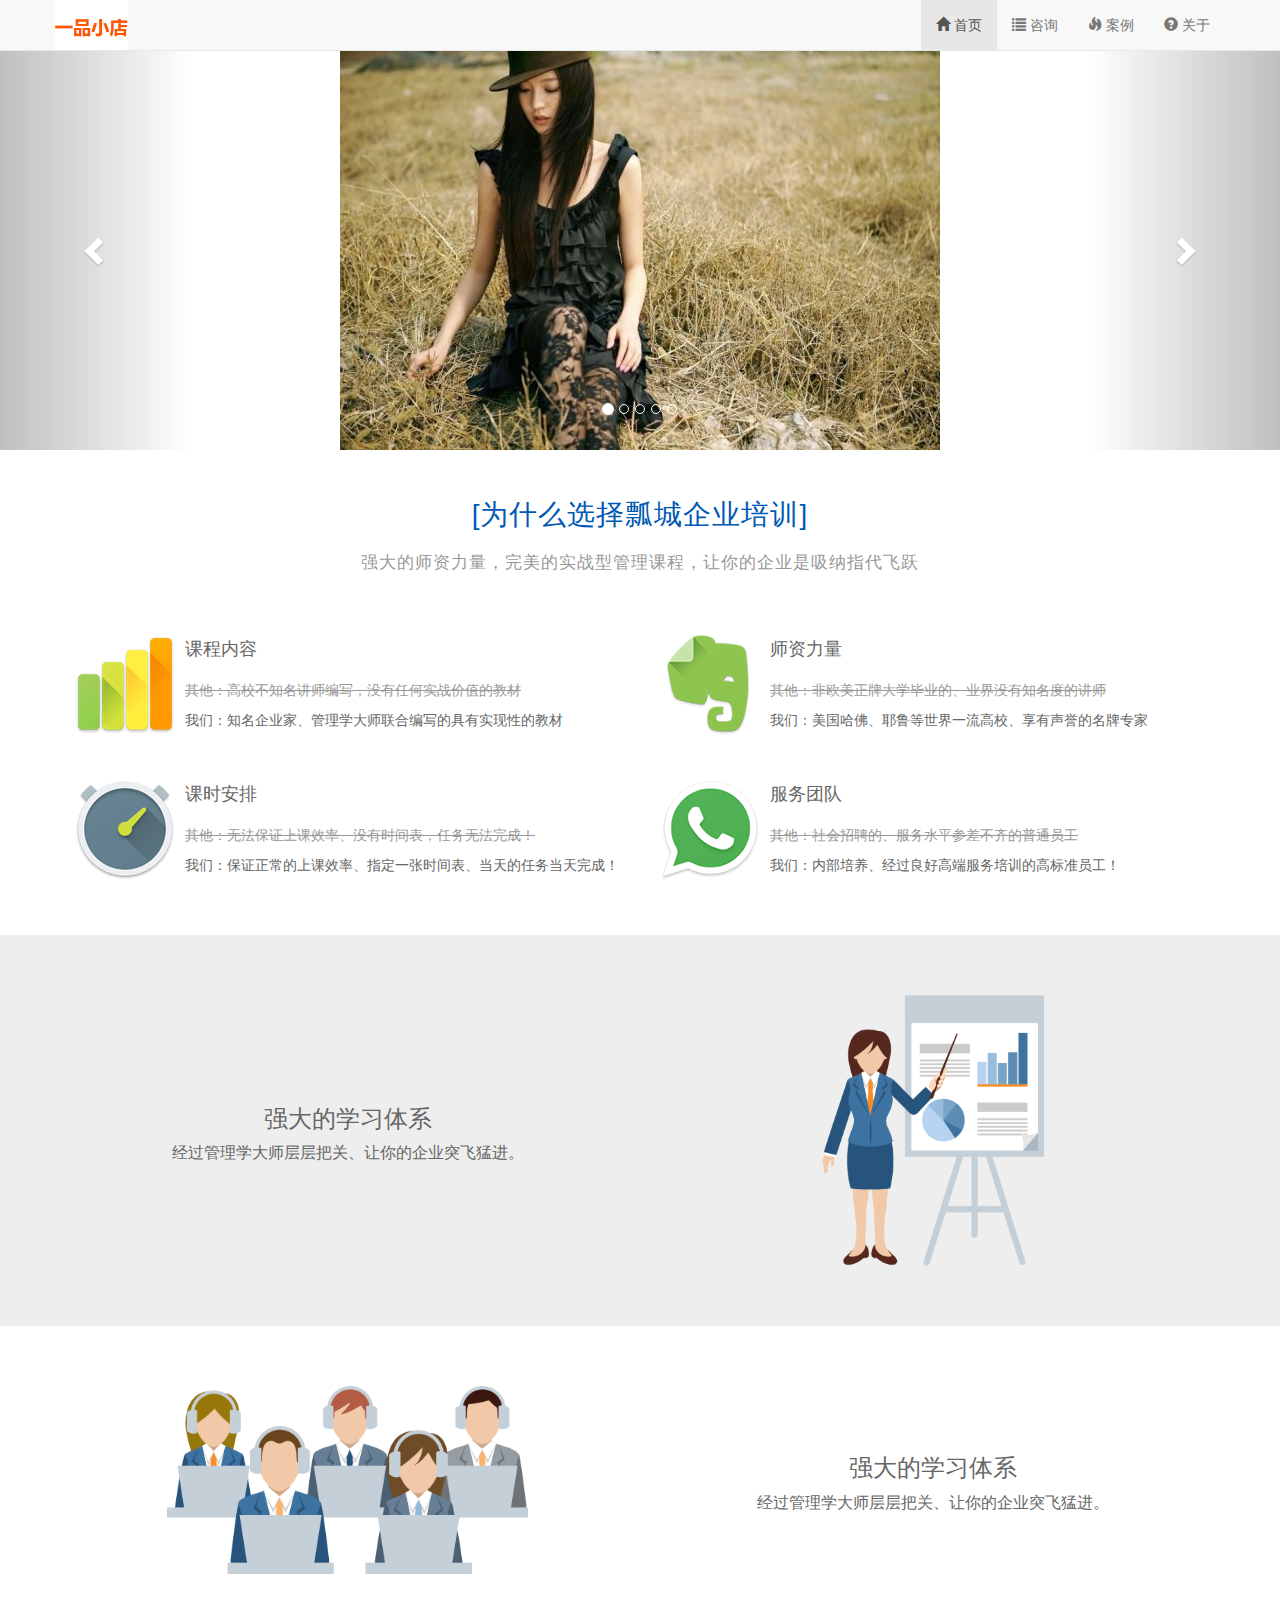
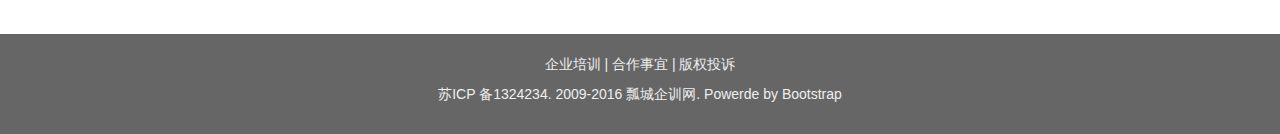
<file: index.html>
<!DOCTYPE html>
<html>
	<head>
		<meta charset="utf-8">
	    <meta http-equiv="X-UA-Compatible" content="IE=edge"/>
    	<meta name="viewport" content="width=device-width,initial-scale=1.0, maximum-scale=1.0, user-scalable=no" />
    	<link rel="stylesheet" type="text/css" href="css/bootstrap.css"/>
    	<!--<link rel="stylesheet" type="text/css" href="css/reset.css"/>-->
    	<link rel="stylesheet" type="text/css" href="css/style.css"/>
		<title>响应式轮播图</title>
	</head>
	<body>
		
		<nav class="navbar navbar-default navbar-fixed-top" >
			<div class="container">
				<div class="navbar-header" >
					<a href="index.html" class="navbar-brand logo"><img src="img/logo_02.png"/></a>
					<button type="button" class="navbar-toggle" data-toggle="collapse" data-target="#navbar">
						<span class="icon-bar"></span>
						<span class="icon-bar"></span>
						<span class="icon-bar"></span>
					</button>
				</div>
				<div class="collapse navbar-collapse" id="navbar">
					<ul class="nav navbar-nav navbar-right">
						<li class="active"><a href="index.html"><span class="glyphicon glyphicon-home"></span> 首页</a></li>
						<li><a href="information.html"><span class="glyphicon glyphicon-list"></span> 咨询</a></li>
						<li><a href="case.html"><span class="glyphicon glyphicon-fire"></span> 案例</a></li>
						<li><a href="about.html"><span class="glyphicon glyphicon-question-sign"></span> 关于</a></li>
					</ul>
				</div>
			</div>
		</nav>
		
		<div id="myCarousel" class="carousel slide">
			<ol class="carousel-indicators">
				<li data-target = "#myCarousel" data-slide-to="0" class="active"></li>
				<li data-target = "#myCarousel" data-slide-to="1"></li>
				<li data-target = "#myCarousel" data-slide-to="2"></li>
				<li data-target = "#myCarousel" data-slide-to="3"></li>
				<li data-target = "#myCarousel" data-slide-to="4"></li>
			</ol>
			
			<div class="carousel-inner slidebar">
				<div class="item active"><img src="img/1.jpg" alt="第一张" /></div>
				<div class="item"><img src="img/2.jpg" alt="第二张" /></div>
				<div class="item"><img src="img/3.jpg" alt="第三张" /></div>
				<div class="item"><img src="img/4.jpg" alt="第四张" /></div>
				<div class="item"><img src="img/5.jpg" alt="第五张" /></div>
			</div>
			<a href="#myCarousel" data-slide="prev" class="carousel-control left">
				<span class="glyphicon glyphicon-chevron-left"></span>
			</a>
			<a href="#myCarousel" data-slide="next" class="carousel-control right">
				<span class="glyphicon glyphicon-chevron-right"></span>
			</a>
			<!--<a href="#myCarousel" data-slide="prev" class="carousel-control left">&lsaquo;</a>-->
			<!--<a href="#myCarousel" data-slide="next" class="carousel-control right">&rsaquo;</a>-->
			
		</div>	
		
		<div class="tab1">
			<div class="container">
				<h2 class="tab_h2">[为什么选择瓢城企业培训]</h2>
				<p class="tab_p">强大的师资力量，完美的实战型管理课程，让你的企业是吸纳指代飞跃</p>
				<div class="row">
					<div class="col-md-6 col">
						<div class="media-left">
							<a href="#"><img class="media-object" src="img/tab1-1.png" alt=""/></a>
						</div>
						<div class="media-body">
							<h4 class="media-heading">课程内容</h4>
							<p class="text-muted">其他：高校不知名讲师编写，没有任何实战价值的教材</p>
							<p>我们：知名企业家、管理学大师联合编写的具有实现性的教材</p>
						</div>
					</div>
					<div class="col-md-6 col">
						<div class="media-left">
							<a href="#"><img class="media-object" src="img/tab1-2.png" alt=""/></a>
						</div>
						<div class="media-body">
							<h4 class="media-heading">师资力量</h4>
							<p class="text-muted">其他：非欧美正牌大学毕业的、业界没有知名度的讲师</p>
							<p>我们：美国哈佛、耶鲁等世界一流高校、享有声誉的名牌专家</p>
						</div>
					</div>
					<div class="col-md-6 col">
						<div class="media-left">
							<a href="#"><img class="media-object" src="img/tab1-3.png" alt=""/></a>
						</div>
						<div class="media-body">
							<h4 class="media-heading">课时安排</h4>
							<p class="text-muted">其他：无法保证上课效率、没有时间表，任务无法完成！</p>
							<p>我们：保证正常的上课效率、指定一张时间表、当天的任务当天完成！</p>
						</div>
					</div>
					<div class="col-md-6 col">
						<div class="media-left">
							<a href="#"><img class="media-object" src="img/tab1-4.png" alt=""/></a>
						</div>
						<div class="media-body">
							<h4 class="media-heading">服务团队</h4>
							<p class="text-muted">其他：社会招聘的、服务水平参差不齐的普通员工</p>
							<p>我们：内部培养、经过良好高端服务培训的高标准员工！</p>
						</div>
					</div>
				</div>
			</div>
		</div>
		
		<div class="tab2">
			<div class="container">
				<div class="row">				
					<div class="tab2-img col-md-6 col-sm-6">
						<img src="img/tab2.png" class="auto img-responsive center-block" alt=""/>
					</div>
					<div class="text tab2-text col-md-6 col-sm-6">
						<h3>强大的学习体系</h3>
						<p>经过管理学大师层层把关、让你的企业突飞猛进。</p>
					</div>
				</div>
			</div>
		</div>
		
		<div class="tab3">
			<div class="container">
				<div class="row">
					<div class=" col-md-6 col-sm-6" >
						<img src="img/tab3.png" class="auto img-responsive center-block" alt=""/>
					</div>
					<div class="text col-md-6 col-sm-6">						
						<h3>强大的学习体系</h3>
						<p>经过管理学大师层层把关、让你的企业突飞猛进。</p>
					</div>
				</div>
			</div>
		</div>
		
		<footer id="footer">
			<div class="container">
				<p>企业培训   | 合作事宜   | 版权投诉</p>
				<p>苏ICP 备1324234. 2009-2016 瓢城企训网. Powerde by Bootstrap</p>
			</div>
		</footer>
		
		
		
		
		
		<script src="js/jquery-2.2.3.js"></script>
		<script src="js/bootstrap.js"></script>
		
		<script>
			
				$("#myCarousel").carousel({
					//设置自动播放2秒
					interval:1000
				});
				//设置垂直居中
//				$(".carousel-control").css("line-height",$(".carousel-inner img").height()+"px");
//				$(window).resize(function(){
//					var $height = $(".carousel-inner img").eq(0).height() ||
//									$(".carousel-inner img").eq(1).height() ||
//									$(".carousel-inner img").eq(2).height() ||
//									$(".carousel-inner img").eq(3).height() ||
//									$(".carousel-inner img").eq(4).height();
//					$(".carousel-control").css("line-height",$height+"px");
//				});
				
				//设置文字垂直居中,谷歌浏览器加载图片顺序的顺序问题，导致高度无法获取
				$(window).load(function(){
					$(".text").eq(0).css("margin-top",($(".auto").eq(0).height() - $(".text").eq(0).height()) / 2 + "px");
					$(".text").eq(1).css("margin-top",($(".auto").eq(1).height() - $(".text").eq(1).height()) / 2 + "px");
				});
				
				$(window).resize(function(){
					$(".text").eq(0).css("margin-top",($(".auto").eq(0).height() - $(".text").eq(0).height()) / 2 + "px");
				});
				
				$(window).resize(function(){
					$(".text").eq(1).css("margin-top",($(".auto").eq(1).height() - $(".text").eq(1).height()) / 2 + "px");
				});
			
		</script>
		
	</body>
</html>
</file>
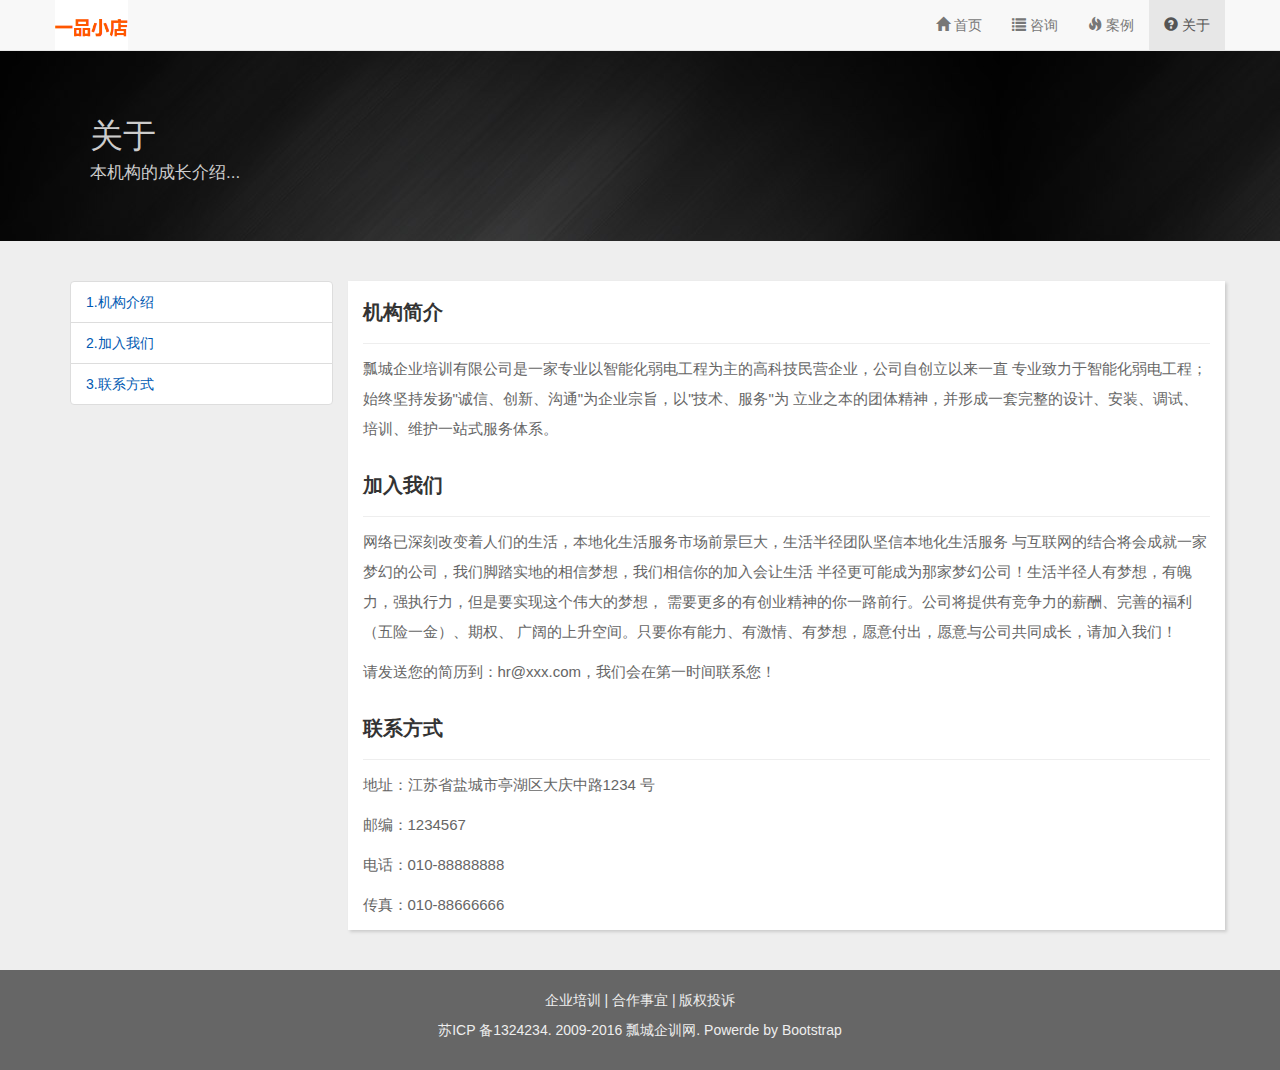
<file: about.html>
<!DOCTYPE html>
<html>
	<head>
		<meta charset="utf-8">
	    <meta http-equiv="X-UA-Compatible" content="IE=edge"/>
    	<meta name="viewport" content="width=device-width,initial-scale=1.0, maximum-scale=1.0, user-scalable=no" />
    	<link rel="stylesheet" type="text/css" href="css/bootstrap.css"/>
    	<!--<link rel="stylesheet" type="text/css" href="css/reset.css"/>-->
    	<link rel="stylesheet" type="text/css" href="css/style.css"/>
		<title>关于</title>
	</head>
	<body>
		
		<nav class="navbar navbar-default navbar-fixed-top" >
			<div class="container">
				<div class="navbar-header" >
					<a href="#" class="navbar-brand logo"><img src="img/logo_02.png"/></a>
					<button type="button" class="navbar-toggle" data-toggle="collapse" data-target="#navbar">
						<span class="icon-bar"></span>
						<span class="icon-bar"></span>
						<span class="icon-bar"></span>
					</button>
				</div>
				<div class="collapse navbar-collapse" id="navbar">
					<ul class="nav navbar-nav navbar-right">
						<li><a href="index.html"><span class="glyphicon glyphicon-home"></span> 首页</a></li>
						<li><a href="information.html"><span class="glyphicon glyphicon-list"></span> 咨询</a></li>
						<li><a href="case.html"><span class="glyphicon glyphicon-fire"></span> 案例</a></li>
						<li class="active"><a href="about.html"><span class="glyphicon glyphicon-question-sign"></span> 关于</a></li>
					</ul>
				</div>
			</div>
		</nav>
		
		<div class="jumbotron">
			<div class="container">
				<hgroup>
					<h1>关于</h1>
					<h4>本机构的成长介绍...</h4>
				</hgroup>
			</div>
		</div>
		
		<div id="about">
			<div class="container">
				<div class="row">
					<div class="col-md-3 hidden-sm hidden-xs">
						<div class="list-group">
							<a class="list-group-item" href="#1">1.机构介绍</a>
							<a class="list-group-item" href="#2">2.加入我们</a>
							<a class="list-group-item" href="#3">3.联系方式</a>
						</div>
					</div>
					<div class="col-md-9 about">
						<a name="1"></a>
						<h3>机构简介</h3>
						<p>瓢城企业培训有限公司是一家专业以智能化弱电工程为主的高科技民营企业，公司自创立以来一直
							专业致力于智能化弱电工程；始终坚持发扬"诚信、创新、沟通"为企业宗旨，以"技术、服务"为
							立业之本的团体精神，并形成一套完整的设计、安装、调试、培训、维护一站式服务体系。
						</p>
						
						<a name="2"></a>
						<h3>加入我们</h3>
						<p>网络已深刻改变着人们的生活，本地化生活服务市场前景巨大，生活半径团队坚信本地化生活服务
							与互联网的结合将会成就一家梦幻的公司，我们脚踏实地的相信梦想，我们相信你的加入会让生活
							半径更可能成为那家梦幻公司！生活半径人有梦想，有魄力，强执行力，但是要实现这个伟大的梦想，
							需要更多的有创业精神的你一路前行。公司将提供有竞争力的薪酬、完善的福利（五险一金）、期权、
							广阔的上升空间。只要你有能力、有激情、有梦想，愿意付出，愿意与公司共同成长，请加入我们！
						</p>
						<p>
							请发送您的简历到：hr@xxx.com，我们会在第一时间联系您！
						</p>
						
						<a name="3"></a>
						<h3>联系方式</h3>
						<p>
							地址：江苏省盐城市亭湖区大庆中路1234 号
						</p>
						<p>
							邮编：1234567
						</p>
						<p>
							电话：010-88888888
						</p>
						<p>
							传真：010-88666666
						</p>

					</div>
				</div>
			</div>
		</div>
		
		<footer id="footer">
			<div class="container">
				<p>企业培训   | 合作事宜   | 版权投诉</p>
				<p>苏ICP 备1324234. 2009-2016 瓢城企训网. Powerde by Bootstrap</p>
			</div>
		</footer>


		<script src="js/jquery-2.2.3.js"></script>
		<script src="js/bootstrap.js"></script>
		
		
	</body>
</html>
</file>
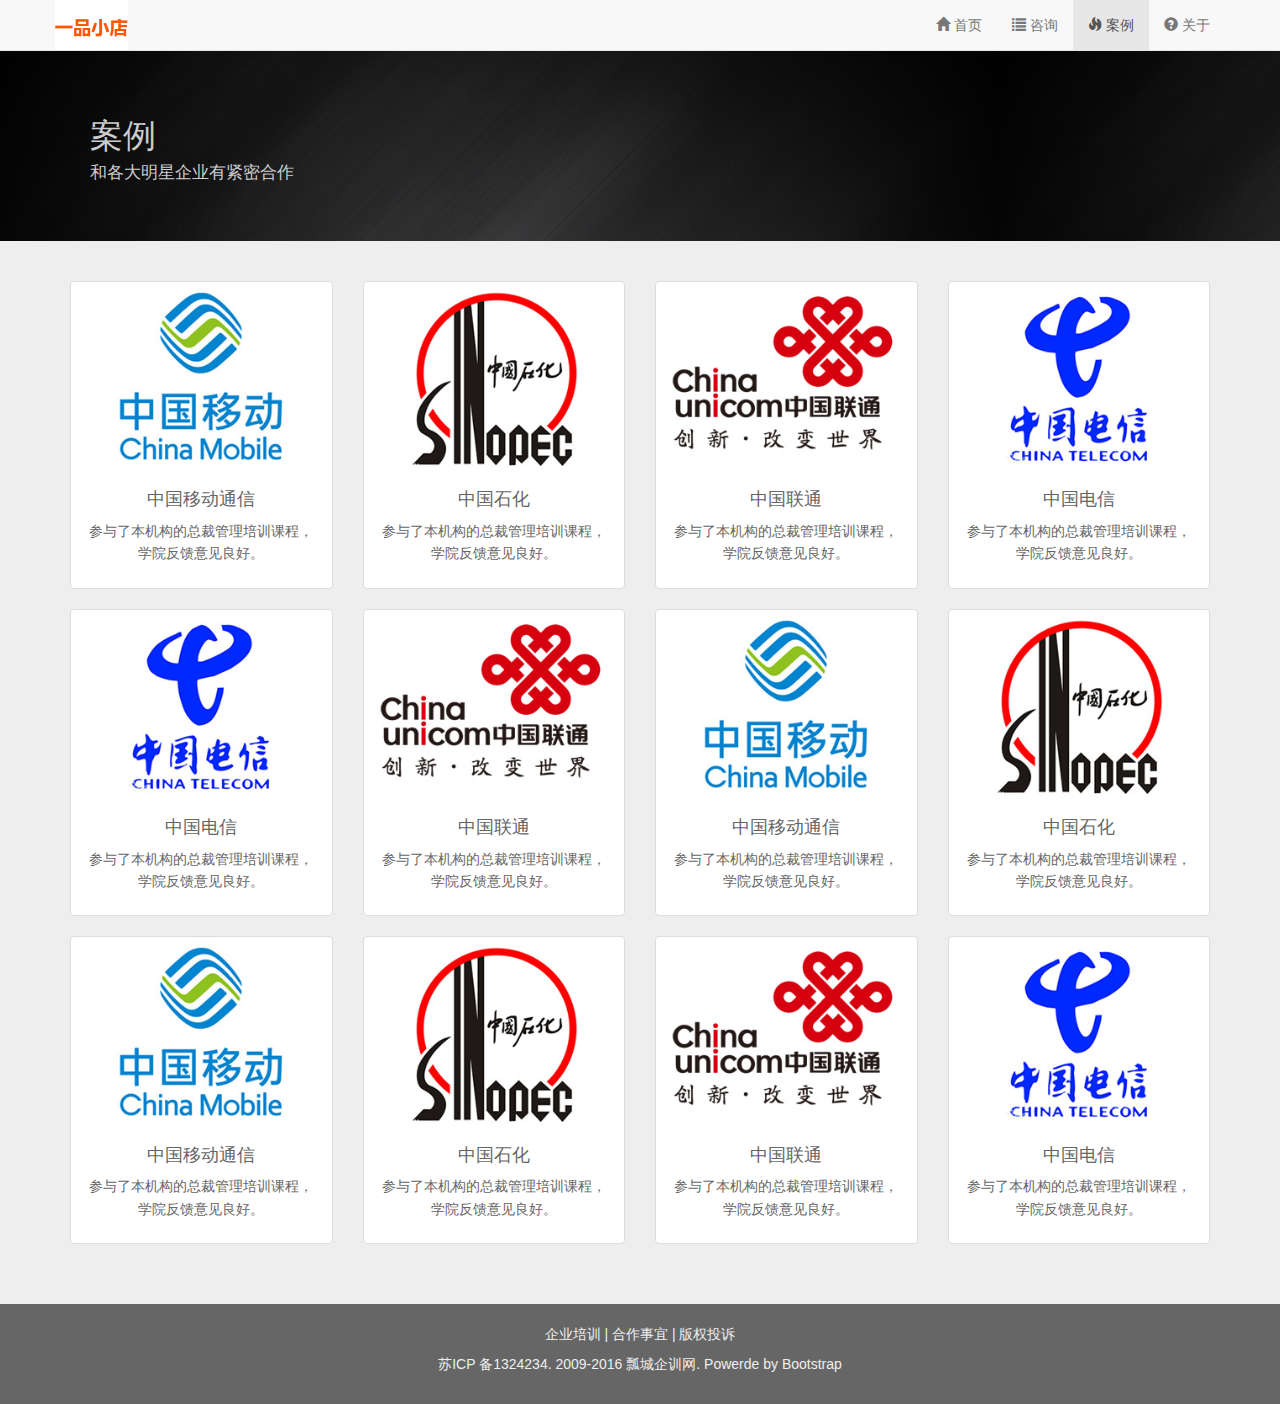
<file: case.html>
<!DOCTYPE html>
<html>
	<head>
		<meta charset="utf-8">
	    <meta http-equiv="X-UA-Compatible" content="IE=edge"/>
    	<meta name="viewport" content="width=device-width,initial-scale=1.0, maximum-scale=1.0, user-scalable=no" />
    	<link rel="stylesheet" type="text/css" href="css/bootstrap.css"/>
    	<!--<link rel="stylesheet" type="text/css" href="css/reset.css"/>-->
    	<link rel="stylesheet" type="text/css" href="css/style.css"/>
		<title>案例</title>
	</head>
	<body>
		
		<nav class="navbar navbar-default navbar-fixed-top" >
			<div class="container">
				<div class="navbar-header" >
					<a href="#" class="navbar-brand logo"><img src="img/logo_02.png"/></a>
					<button type="button" class="navbar-toggle" data-toggle="collapse" data-target="#navbar">
						<span class="icon-bar"></span>
						<span class="icon-bar"></span>
						<span class="icon-bar"></span>
					</button>
				</div>
				<div class="collapse navbar-collapse" id="navbar">
					<ul class="nav navbar-nav navbar-right">
						<li><a href="index.html"><span class="glyphicon glyphicon-home"></span> 首页</a></li>
						<li><a href="information.html"><span class="glyphicon glyphicon-list"></span> 咨询</a></li>
						<li class="active"><a href="case.html"><span class="glyphicon glyphicon-fire"></span> 案例</a></li>
						<li><a href="about.html"><span class="glyphicon glyphicon-question-sign"></span> 关于</a></li>
					</ul>
				</div>
			</div>
		</nav>
		
		<div class="jumbotron">
			<div class="container">
				<hgroup>
					<h1>案例</h1>
					<h4>和各大明星企业有紧密合作</h4>
				</hgroup>
			</div>
		</div>
		
		<div id="case">
			<div class="container">
				<div class="row">
					<div class="col-lg-3 col-md-4 col-sm-6 col-xs-12">
						<div class="thumbnail">
							<img src="img/case1.jpg" alt=""/>
							<div class="caption">
								<h4>中国移动通信</h4>
								<p>参与了本机构的总裁管理培训课程，学院反馈意见良好。</p>
							</div>
						</div>
					</div>
					<div class="col-lg-3 col-md-4 col-sm-6 col-xs-12">
						<div class="thumbnail">
							<img src="img/case2.jpg" alt=""/>
							<div class="caption">
								<h4>中国石化</h4>
								<p>参与了本机构的总裁管理培训课程，学院反馈意见良好。</p>
							</div>
						</div>
					</div>
					<div class="col-lg-3 col-md-4 col-sm-6 col-xs-12">
						<div class="thumbnail">
							<img src="img/case3.jpg" alt=""/>
							<div class="caption">
								<h4>中国联通</h4>
								<p>参与了本机构的总裁管理培训课程，学院反馈意见良好。</p>
							</div>
						</div>
					</div>
					<div class="col-lg-3 col-md-4 col-sm-6 col-xs-12">
						<div class="thumbnail">
							<img src="img/case4.jpg" alt=""/>
							<div class="caption">
								<h4>中国电信</h4>
								<p>参与了本机构的总裁管理培训课程，学院反馈意见良好。</p>
							</div>
						</div>
					</div>
					
					<div class="col-lg-3 col-md-4 col-sm-6 col-xs-12">
						<div class="thumbnail">
							<img src="img/case4.jpg" alt=""/>
							<div class="caption">
								<h4>中国电信</h4>
								<p>参与了本机构的总裁管理培训课程，学院反馈意见良好。</p>
							</div>
						</div>
					</div>
					<div class="col-lg-3 col-md-4 col-sm-6 col-xs-12">
						<div class="thumbnail">
							<img src="img/case3.jpg" alt=""/>
							<div class="caption">
								<h4>中国联通</h4>
								<p>参与了本机构的总裁管理培训课程，学院反馈意见良好。</p>
							</div>
						</div>
					</div>
					<div class="col-lg-3 col-md-4 col-sm-6 col-xs-12">
						<div class="thumbnail">
							<img src="img/case1.jpg" alt=""/>
							<div class="caption">
								<h4>中国移动通信</h4>
								<p>参与了本机构的总裁管理培训课程，学院反馈意见良好。</p>
							</div>
						</div>
					</div>
					<div class="col-lg-3 col-md-4 col-sm-6 col-xs-12">
						<div class="thumbnail">
							<img src="img/case2.jpg" alt=""/>
							<div class="caption">
								<h4>中国石化</h4>
								<p>参与了本机构的总裁管理培训课程，学院反馈意见良好。</p>
							</div>
						</div>
					</div>
					
					<div class="col-lg-3 col-md-4 col-sm-6 col-xs-12">
						<div class="thumbnail">
							<img src="img/case1.jpg" alt=""/>
							<div class="caption">
								<h4>中国移动通信</h4>
								<p>参与了本机构的总裁管理培训课程，学院反馈意见良好。</p>
							</div>
						</div>
					</div>
					<div class="col-lg-3 col-md-4 col-sm-6 col-xs-12">
						<div class="thumbnail">
							<img src="img/case2.jpg" alt=""/>
							<div class="caption">
								<h4>中国石化</h4>
								<p>参与了本机构的总裁管理培训课程，学院反馈意见良好。</p>
							</div>
						</div>
					</div>
					<div class="col-lg-3 col-md-4 col-sm-6 col-xs-12">
						<div class="thumbnail">
							<img src="img/case3.jpg" alt=""/>
							<div class="caption">
								<h4>中国联通</h4>
								<p>参与了本机构的总裁管理培训课程，学院反馈意见良好。</p>
							</div>
						</div>
					</div>
					<div class="col-lg-3 col-md-4 col-sm-6 col-xs-12">
						<div class="thumbnail">
							<img src="img/case4.jpg" alt=""/>
							<div class="caption">
								<h4>中国电信</h4>
								<p>参与了本机构的总裁管理培训课程，学院反馈意见良好。</p>
							</div>
						</div>
					</div>
				</div>
			</div>
		</div>
		
		<footer id="footer">
			<div class="container">
				<p>企业培训   | 合作事宜   | 版权投诉</p>
				<p>苏ICP 备1324234. 2009-2016 瓢城企训网. Powerde by Bootstrap</p>
			</div>
		</footer>


		<script src="js/jquery-2.2.3.js"></script>
		<script src="js/bootstrap.js"></script>
		
		
	</body>
</html>
</file>
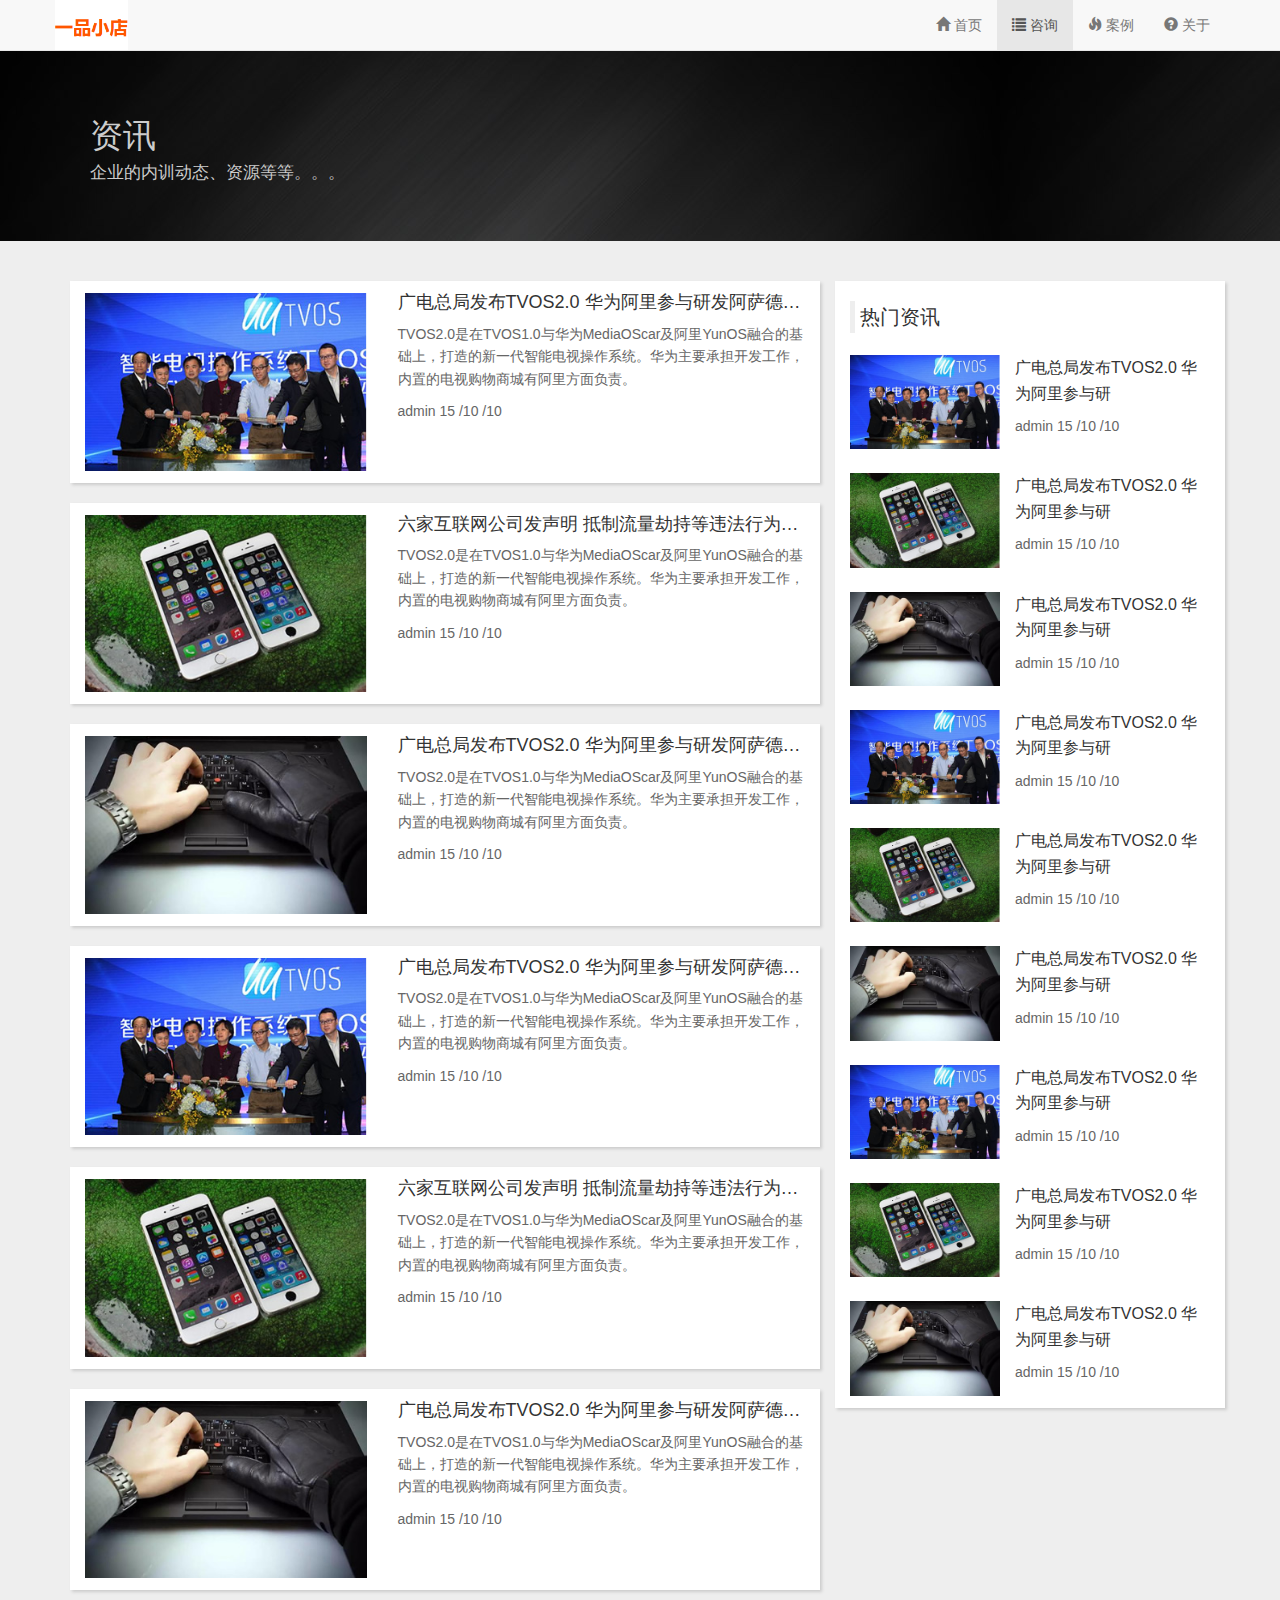
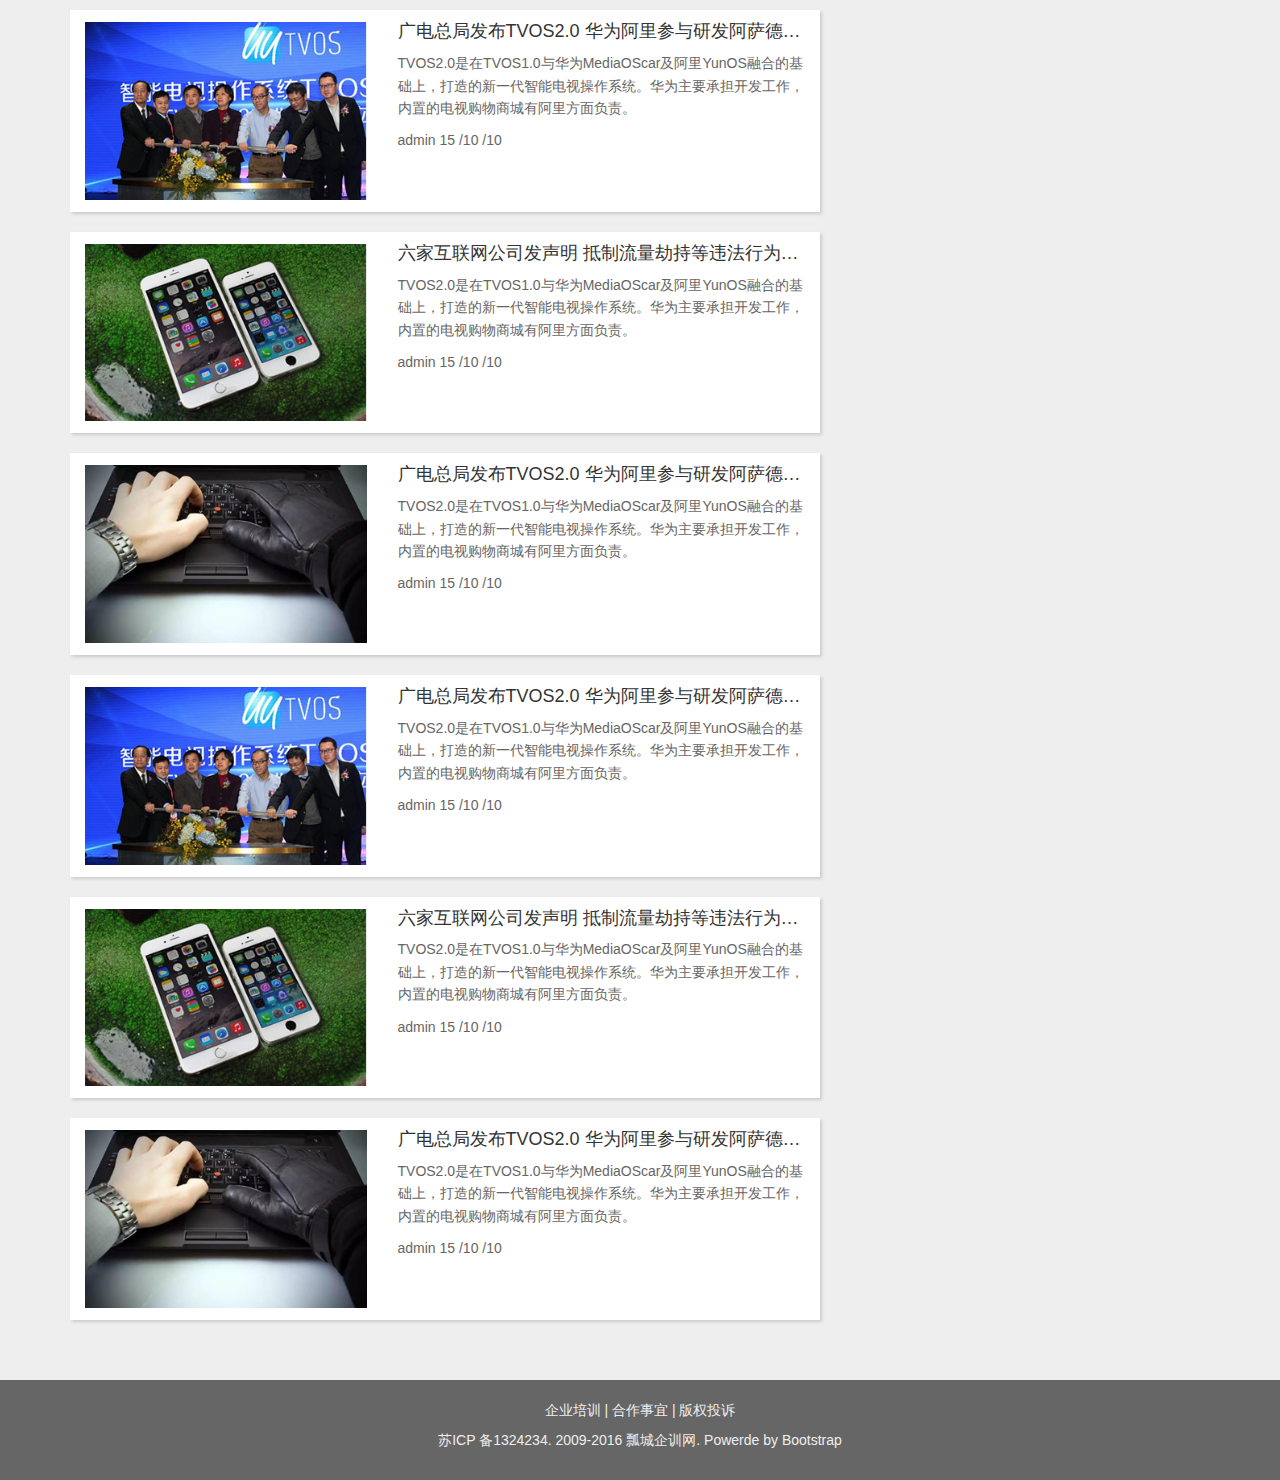
<file: information.html>
<!DOCTYPE html>
<html>
	<head>
		<meta charset="utf-8">
	    <meta http-equiv="X-UA-Compatible" content="IE=edge"/>
    	<meta name="viewport" content="width=device-width,initial-scale=1.0, maximum-scale=1.0, user-scalable=no" />
    	<link rel="stylesheet" type="text/css" href="css/bootstrap.css"/>
    	<!--<link rel="stylesheet" type="text/css" href="css/reset.css"/>-->
    	<link rel="stylesheet" type="text/css" href="css/style.css"/>
		<title>资讯</title>
	</head>
	<body>
		
		<nav class="navbar navbar-default navbar-fixed-top" >
			<div class="container">
				<div class="navbar-header" >
					<a href="#" class="navbar-brand logo"><img src="img/logo_02.png"/></a>
					<button type="button" class="navbar-toggle" data-toggle="collapse" data-target="#navbar">
						<span class="icon-bar"></span>
						<span class="icon-bar"></span>
						<span class="icon-bar"></span>
					</button>
				</div>
				<div class="collapse navbar-collapse" id="navbar">
					<ul class="nav navbar-nav navbar-right">
						<li><a href="index.html"><span class="glyphicon glyphicon-home"></span> 首页</a></li>
						<li class="active"><a href="information.html"><span class="glyphicon glyphicon-list"></span> 咨询</a></li>
						<li><a href="case.html"><span class="glyphicon glyphicon-fire"></span> 案例</a></li>
						<li><a href="about.html"><span class="glyphicon glyphicon-question-sign"></span> 关于</a></li>
					</ul>
				</div>
			</div>
		</nav>
		
		<div class="jumbotron">
			<div class="container">
				<hgroup>
					<h1>资讯</h1>
					<h4>企业的内训动态、资源等等。。。</h4>
				</hgroup>
			</div>
		</div>
		
		<div id="information">
			<div class="container">
				<div class="row">
					<div class="col-md-8">
						<div class="container-fluid" style="padding: 0;">
							
							<div class="row info-content">
								<div class="col-md-5 col-sm-5 col-xs-5">
									<img src="img/info1.jpg" class="img-responsive" alt=""/>
								</div>
								<div class="col-md-7 col-sm-7 col-xs-7">
									<h4>广电总局发布TVOS2.0 华为阿里参与研发阿萨德发生发的啥</h4>
									<p class="hidden-xs">TVOS2.0是在TVOS1.0与华为MediaOScar及阿里YunOS融合的基础上，打造的新一代智能电视操作系统。华为主要承担开发工作，内置的电视购物商城有阿里方面负责。</p>
									<p>admin 15 /10 /10</p>
								</div>
							</div>
							
							<div class="row info-content">
								<div class="col-md-5 col-sm-5 col-xs-5">
									<img src="img/info2.jpg" class="img-responsive" alt=""/>
								</div>
								<div class="col-md-7 col-sm-7 col-xs-7">
									<h4>六家互联网公司发声明 抵制流量劫持等违法行为空间看死了费劲死了房价</h4>
									<p class="hidden-xs">TVOS2.0是在TVOS1.0与华为MediaOScar及阿里YunOS融合的基础上，打造的新一代智能电视操作系统。华为主要承担开发工作，内置的电视购物商城有阿里方面负责。</p>
									<p>admin 15 /10 /10</p>
								</div>
							</div> 
							
							<div class="row info-content">
								<div class="col-md-5 col-sm-5 col-xs-5">
									<img src="img/info3.jpg" class="img-responsive" alt=""/>
								</div>
								<div class="col-md-7 col-sm-7 col-xs-7">
									<h4>广电总局发布TVOS2.0 华为阿里参与研发阿萨德飞舒服撒</h4>
									<p class="hidden-xs">TVOS2.0是在TVOS1.0与华为MediaOScar及阿里YunOS融合的基础上，打造的新一代智能电视操作系统。华为主要承担开发工作，内置的电视购物商城有阿里方面负责。</p>
									<p>admin 15 /10 /10</p>
								</div>
							</div>
							
							<div class="row info-content">
								<div class="col-md-5 col-sm-5 col-xs-5">
									<img src="img/info1.jpg" class="img-responsive" alt=""/>
								</div>
								<div class="col-md-7 col-sm-7 col-xs-7">
									<h4>广电总局发布TVOS2.0 华为阿里参与研发阿萨德发生发的啥</h4>
									<p class="hidden-xs">TVOS2.0是在TVOS1.0与华为MediaOScar及阿里YunOS融合的基础上，打造的新一代智能电视操作系统。华为主要承担开发工作，内置的电视购物商城有阿里方面负责。</p>
									<p>admin 15 /10 /10</p>
								</div>
							</div>
							
							<div class="row info-content">
								<div class="col-md-5 col-sm-5 col-xs-5">
									<img src="img/info2.jpg" class="img-responsive" alt=""/>
								</div>
								<div class="col-md-7 col-sm-7 col-xs-7">
									<h4>六家互联网公司发声明 抵制流量劫持等违法行为空间看死了费劲死了房价</h4>
									<p class="hidden-xs">TVOS2.0是在TVOS1.0与华为MediaOScar及阿里YunOS融合的基础上，打造的新一代智能电视操作系统。华为主要承担开发工作，内置的电视购物商城有阿里方面负责。</p>
									<p>admin 15 /10 /10</p>
								</div>
							</div> 
							
							<div class="row info-content">
								<div class="col-md-5 col-sm-5 col-xs-5">
									<img src="img/info3.jpg" class="img-responsive" alt=""/>
								</div>
								<div class="col-md-7 col-sm-7 col-xs-7">
									<h4>广电总局发布TVOS2.0 华为阿里参与研发阿萨德飞舒服撒</h4>
									<p class="hidden-xs">TVOS2.0是在TVOS1.0与华为MediaOScar及阿里YunOS融合的基础上，打造的新一代智能电视操作系统。华为主要承担开发工作，内置的电视购物商城有阿里方面负责。</p>
									<p>admin 15 /10 /10</p>
								</div>
							</div>
							
							<div class="row info-content">
								<div class="col-md-5 col-sm-5 col-xs-5">
									<img src="img/info1.jpg" class="img-responsive" alt=""/>
								</div>
								<div class="col-md-7 col-sm-7 col-xs-7">
									<h4>广电总局发布TVOS2.0 华为阿里参与研发阿萨德发生发的啥</h4>
									<p class="hidden-xs">TVOS2.0是在TVOS1.0与华为MediaOScar及阿里YunOS融合的基础上，打造的新一代智能电视操作系统。华为主要承担开发工作，内置的电视购物商城有阿里方面负责。</p>
									<p>admin 15 /10 /10</p>
								</div>
							</div>
							
							<div class="row info-content">
								<div class="col-md-5 col-sm-5 col-xs-5">
									<img src="img/info2.jpg" class="img-responsive" alt=""/>
								</div>
								<div class="col-md-7 col-sm-7 col-xs-7">
									<h4>六家互联网公司发声明 抵制流量劫持等违法行为空间看死了费劲死了房价</h4>
									<p class="hidden-xs">TVOS2.0是在TVOS1.0与华为MediaOScar及阿里YunOS融合的基础上，打造的新一代智能电视操作系统。华为主要承担开发工作，内置的电视购物商城有阿里方面负责。</p>
									<p>admin 15 /10 /10</p>
								</div>
							</div> 
							
							<div class="row info-content">
								<div class="col-md-5 col-sm-5 col-xs-5">
									<img src="img/info3.jpg" class="img-responsive" alt=""/>
								</div>
								<div class="col-md-7 col-sm-7 col-xs-7">
									<h4>广电总局发布TVOS2.0 华为阿里参与研发阿萨德飞舒服撒</h4>
									<p class="hidden-xs">TVOS2.0是在TVOS1.0与华为MediaOScar及阿里YunOS融合的基础上，打造的新一代智能电视操作系统。华为主要承担开发工作，内置的电视购物商城有阿里方面负责。</p>
									<p>admin 15 /10 /10</p>
								</div>
							</div>
							
							<div class="row info-content">
								<div class="col-md-5 col-sm-5 col-xs-5">
									<img src="img/info1.jpg" class="img-responsive" alt=""/>
								</div>
								<div class="col-md-7 col-sm-7 col-xs-7">
									<h4>广电总局发布TVOS2.0 华为阿里参与研发阿萨德发生发的啥</h4>
									<p class="hidden-xs">TVOS2.0是在TVOS1.0与华为MediaOScar及阿里YunOS融合的基础上，打造的新一代智能电视操作系统。华为主要承担开发工作，内置的电视购物商城有阿里方面负责。</p>
									<p>admin 15 /10 /10</p>
								</div>
							</div>
							
							<div class="row info-content">
								<div class="col-md-5 col-sm-5 col-xs-5">
									<img src="img/info2.jpg" class="img-responsive" alt=""/>
								</div>
								<div class="col-md-7 col-sm-7 col-xs-7">
									<h4>六家互联网公司发声明 抵制流量劫持等违法行为空间看死了费劲死了房价</h4>
									<p class="hidden-xs">TVOS2.0是在TVOS1.0与华为MediaOScar及阿里YunOS融合的基础上，打造的新一代智能电视操作系统。华为主要承担开发工作，内置的电视购物商城有阿里方面负责。</p>
									<p>admin 15 /10 /10</p>
								</div>
							</div> 
							
							<div class="row info-content">
								<div class="col-md-5 col-sm-5 col-xs-5">
									<img src="img/info3.jpg" class="img-responsive" alt=""/>
								</div>
								<div class="col-md-7 col-sm-7 col-xs-7">
									<h4>广电总局发布TVOS2.0 华为阿里参与研发阿萨德飞舒服撒</h4>
									<p class="hidden-xs">TVOS2.0是在TVOS1.0与华为MediaOScar及阿里YunOS融合的基础上，打造的新一代智能电视操作系统。华为主要承担开发工作，内置的电视购物商城有阿里方面负责。</p>
									<p>admin 15 /10 /10</p>
								</div>
							</div>
							
						</div>
					</div>
					<div class="col-md-4 info-right hidden-sm hidden-xs">
						<blockquote>
							<h2>热门资讯</h2>
						</blockquote>
						<div class="container-fluid">
							<div class="row">
								<div class="col-md-5 col-sm-5 col-xs-5" style="padding: 0;margin: 12px 0;">
									<img src="img/info1.jpg" class="img-responsive" alt=""/>
								</div>
								<div class="col-md-7 col-sm-7 col-xs-7" style="padding-right: 0;">
									<h4>广电总局发布TVOS2.0 华为阿里参与研</h4>
									<p>admin 15 /10 /10</p>
								</div>
							</div>
							<div class="row">
								<div class="col-md-5 col-sm-5 col-xs-5" style="padding: 0;margin: 12px 0;">
									<img src="img/info2.jpg" class="img-responsive" alt=""/>
								</div>
								<div class="col-md-7 col-sm-7 col-xs-7" style="padding-right: 0;">
									<h4>广电总局发布TVOS2.0 华为阿里参与研</h4>
									<p>admin 15 /10 /10</p>
								</div>
							</div>
							<div class="row">
								<div class="col-md-5 col-sm-5 col-xs-5" style="padding: 0;margin: 12px 0;">
									<img src="img/info3.jpg" class="img-responsive" alt=""/>
								</div>
								<div class="col-md-7 col-sm-7 col-xs-7" style="padding-right: 0;">
									<h4>广电总局发布TVOS2.0 华为阿里参与研</h4>
									<p>admin 15 /10 /10</p>
								</div>
							</div>
							<div class="row">
								<div class="col-md-5 col-sm-5 col-xs-5" style="padding: 0;margin: 12px 0;">
									<img src="img/info1.jpg" class="img-responsive" alt=""/>
								</div>
								<div class="col-md-7 col-sm-7 col-xs-7" style="padding-right: 0;">
									<h4>广电总局发布TVOS2.0 华为阿里参与研</h4>
									<p>admin 15 /10 /10</p>
								</div>
							</div>
							<div class="row">
								<div class="col-md-5 col-sm-5 col-xs-5" style="padding: 0;margin: 12px 0;">
									<img src="img/info2.jpg" class="img-responsive" alt=""/>
								</div>
								<div class="col-md-7 col-sm-7 col-xs-7" style="padding-right: 0;">
									<h4>广电总局发布TVOS2.0 华为阿里参与研</h4>
									<p>admin 15 /10 /10</p>
								</div>
							</div>
							<div class="row">
								<div class="col-md-5 col-sm-5 col-xs-5" style="padding: 0;margin: 12px 0;">
									<img src="img/info3.jpg" class="img-responsive" alt=""/>
								</div>
								<div class="col-md-7 col-sm-7 col-xs-7" style="padding-right: 0;">
									<h4>广电总局发布TVOS2.0 华为阿里参与研</h4>
									<p>admin 15 /10 /10</p>
								</div>
							</div>
							<div class="row">
								<div class="col-md-5 col-sm-5 col-xs-5" style="padding: 0;margin: 12px 0;">
									<img src="img/info1.jpg" class="img-responsive" alt=""/>
								</div>
								<div class="col-md-7 col-sm-7 col-xs-7" style="padding-right: 0;">
									<h4>广电总局发布TVOS2.0 华为阿里参与研</h4>
									<p>admin 15 /10 /10</p>
								</div>
							</div>
							<div class="row">
								<div class="col-md-5 col-sm-5 col-xs-5" style="padding: 0;margin: 12px 0;">
									<img src="img/info2.jpg" class="img-responsive" alt=""/>
								</div>
								<div class="col-md-7 col-sm-7 col-xs-7" style="padding-right: 0;">
									<h4>广电总局发布TVOS2.0 华为阿里参与研</h4>
									<p>admin 15 /10 /10</p>
								</div>
							</div>
							<div class="row">
								<div class="col-md-5 col-sm-5 col-xs-5" style="padding: 0;margin: 12px 0;">
									<img src="img/info3.jpg" class="img-responsive" alt=""/>
								</div>
								<div class="col-md-7 col-sm-7 col-xs-7" style="padding-right: 0;">
									<h4>广电总局发布TVOS2.0 华为阿里参与研</h4>
									<p>admin 15 /10 /10</p>
								</div>
							</div>
						</div>
					</div>
				</div>
			</div>
		</div>
		
		<footer id="footer">
			<div class="container">
				<p>企业培训   | 合作事宜   | 版权投诉</p>
				<p>苏ICP 备1324234. 2009-2016 瓢城企训网. Powerde by Bootstrap</p>
			</div>
		</footer>
		
		
		
		
		
		<script src="js/jquery-2.2.3.js"></script>
		<script src="js/bootstrap.js"></script>
		
		<script>
			
				
			
		</script>
		
	</body>
</html>
</file>
<file: css/style.css>
@charset "utf-8";
body {
	font-family: "Helvetica Neue", Helvetica, Arial, "Microsoft Yahei UI", "Microsoft YaHei", SimHei, "\5B8B\4F53", simsun, sans-serif;
	color: #666;
}
#myCarousel{
	margin-top: 50px;
}
.logo{
	margin: 0;
	padding: 0;
}
.logo img{
	height: 50px;
}
#navbar ul{
	margin-top: 0;
}
.slidebar img{
	margin: 0 auto;
}
/*.carousel-control{
	font-size: 50px;
}*/

.tab_h2{
	font-size: 20px;
	text-align: center;
	letter-spacing: 1px;
	color: #0059B2;
}
.tab_p{
	font-size: 15px;
	text-align: center;
	letter-spacing: 1px;
	color: #999;
	margin: 20px 0 40px 0;
}

.tab1{
	margin: 30px 0;
	color: #666;
}
.tab1 .text-muted{
	color: #999;
	text-decoration: line-through;
}
.tab1 .media-heading{
	margin: 5px 0 20px 0;
}
.tab1 .col{
	padding: 20px;
}
.tab2{
	background: #eee;
	text-align: center;
	padding: 60px 20px;
}
.tab2 img{
	width: 40%;
	height: 40%;
}
.tab3{
	text-align: center;
	padding: 60px 0;
}
.tab3 img{
	width: 65%;
	height: 65%;
}
.text h3{
	font-size: 20px;
}
.text p{
	font-size: 14px;
}

.jumbotron{
	background-image: url(../img/bg.jpg);
	margin: 50px 0 0 0;
	color: #ccc;
}
.jumbotron h1{
	font-size: 26px;
	padding: 0 0 0 20px;
}
.jumbotron h4{
	font-size: 16px;
	padding: 0 0 0 20px;
}

#information{
	background-color: #eee;
	padding: 40px 0;
}

.info-content{
	background-color: #fff;
	margin: 0 0 20px 0;
	/*底色#eee,背景色#fff,阴影色#ccc*/
	box-shadow: 2px 2px 3px #ccc;
}
.info-content img{
	margin: 12px 0;
}
.info-content h4{
	color: #333;
	padding: 2px 0 0 0;
	font-size: 14px;
}
.info-content p{
	line-height: 1.6;
}

.info-right{
	overflow: hidden;
	background-color: #fff;
	box-shadow: 2px 2px 3px #ccc;
}
.info-right blockquote{
	margin: 0;
	padding: 0;
}
.info-right h2{
	font-size: 20px;
	color: #333;
	padding: 5px;
}
.info-right h4{
	color: #333;
	font-size: 16px;
	padding: 2px 0 0 0;
	line-height: 1.6;
}

#case{
	padding: 40px 0;
	background-color: #eee;
	text-align: center;
}
#case h4{
	color: #666;
}
#case p{
	color: #666;
	line-height: 1.6;
}

#about{
	background-color: #eee;
	padding: 40px 15px;
}
#about a{
	color: #0059B2;
}
#about .about{
	background-color: #fff;
	box-shadow: 2px 2px 3px #ccc;
}
#about h3{
	font-size: 18px;
	color: #333;
	border-bottom: 1px solid #eee;
	padding: 20px 0;
	margin: 0 0 10px 0;
	font-weight: bold;
}
#about p{
	line-height: 2;
	font-size: 13px;
}

#footer{
	text-align: center;
	background-color: #666;
	color: #eee;
	padding: 20px 0;
}

/*没有小于768px,是因为bootstrap3以移动端优先设计*/
/*媒体查询设置三种屏幕尺寸*/
/*小屏幕(平板，大于等于768px)*/
@media (min-width: 768px){
	.tab_h2{
		font-size: 26px;
	}
	.tab_p{
		font-size: 16px;
	}
	.text h3{
		font-size: 22px;
	}
	.text p{
		font-size: 15px;
	}
	.tab2-img{
		float: right;
	}
	
	.jumbotron h1{
		font-size: 30px;
	}
	.jumbotron h4{
		font-size: 16px;
	}
	.info-content h4{
		font-size: 16px;
		overflow: hidden;
		white-space: nowrap;
		text-overflow: ellipsis;
	}
		
	#about h3{
		font-size: 19px;
	}
	#about p{
		font-size: 14px;
	}
}
/*中等屏幕(桌面显示器，大于等于992px)*/
@media (min-width: 992px){
	.tab_h2{
		font-size: 28px;
	}
	.tab_p{
		font-size: 17px;
	}
	.text h3{
		font-size: 24px;
	}
	.text p{
		font-size: 16px;
	}
	
	.jumbotron h1{
		font-size: 33px;
	}
	.jumbotron h4{
		font-size: 17px;
	}
	.info-content h4{
		font-size: 18px;
	}
		
	#about h3{
		font-size: 20px;
	}
	#about p{
		font-size: 15px;
	}
}
/*大屏幕(大桌面显示器，大于等于1200px)*/
@meida (min-width:1200px){
	.tab_h2{
		font-size: 30px;
	}
	.tab_p{
		font-size: 18px;
	}
	.text h3{
		font-size: 26px;
	}
	.text p{
		font-size: 18px;
	}
	
	.jumbotron h1{
		font-size: 36px;
	}
	.jumbotron h4{
		font-size: 18px;
	}
	.info-content h4{
		font-size: 20px;
	}
	
	#about h3{
		font-size: 22px;
	}
	#about p{
		font-size: 16px;
	}
}
</file>
